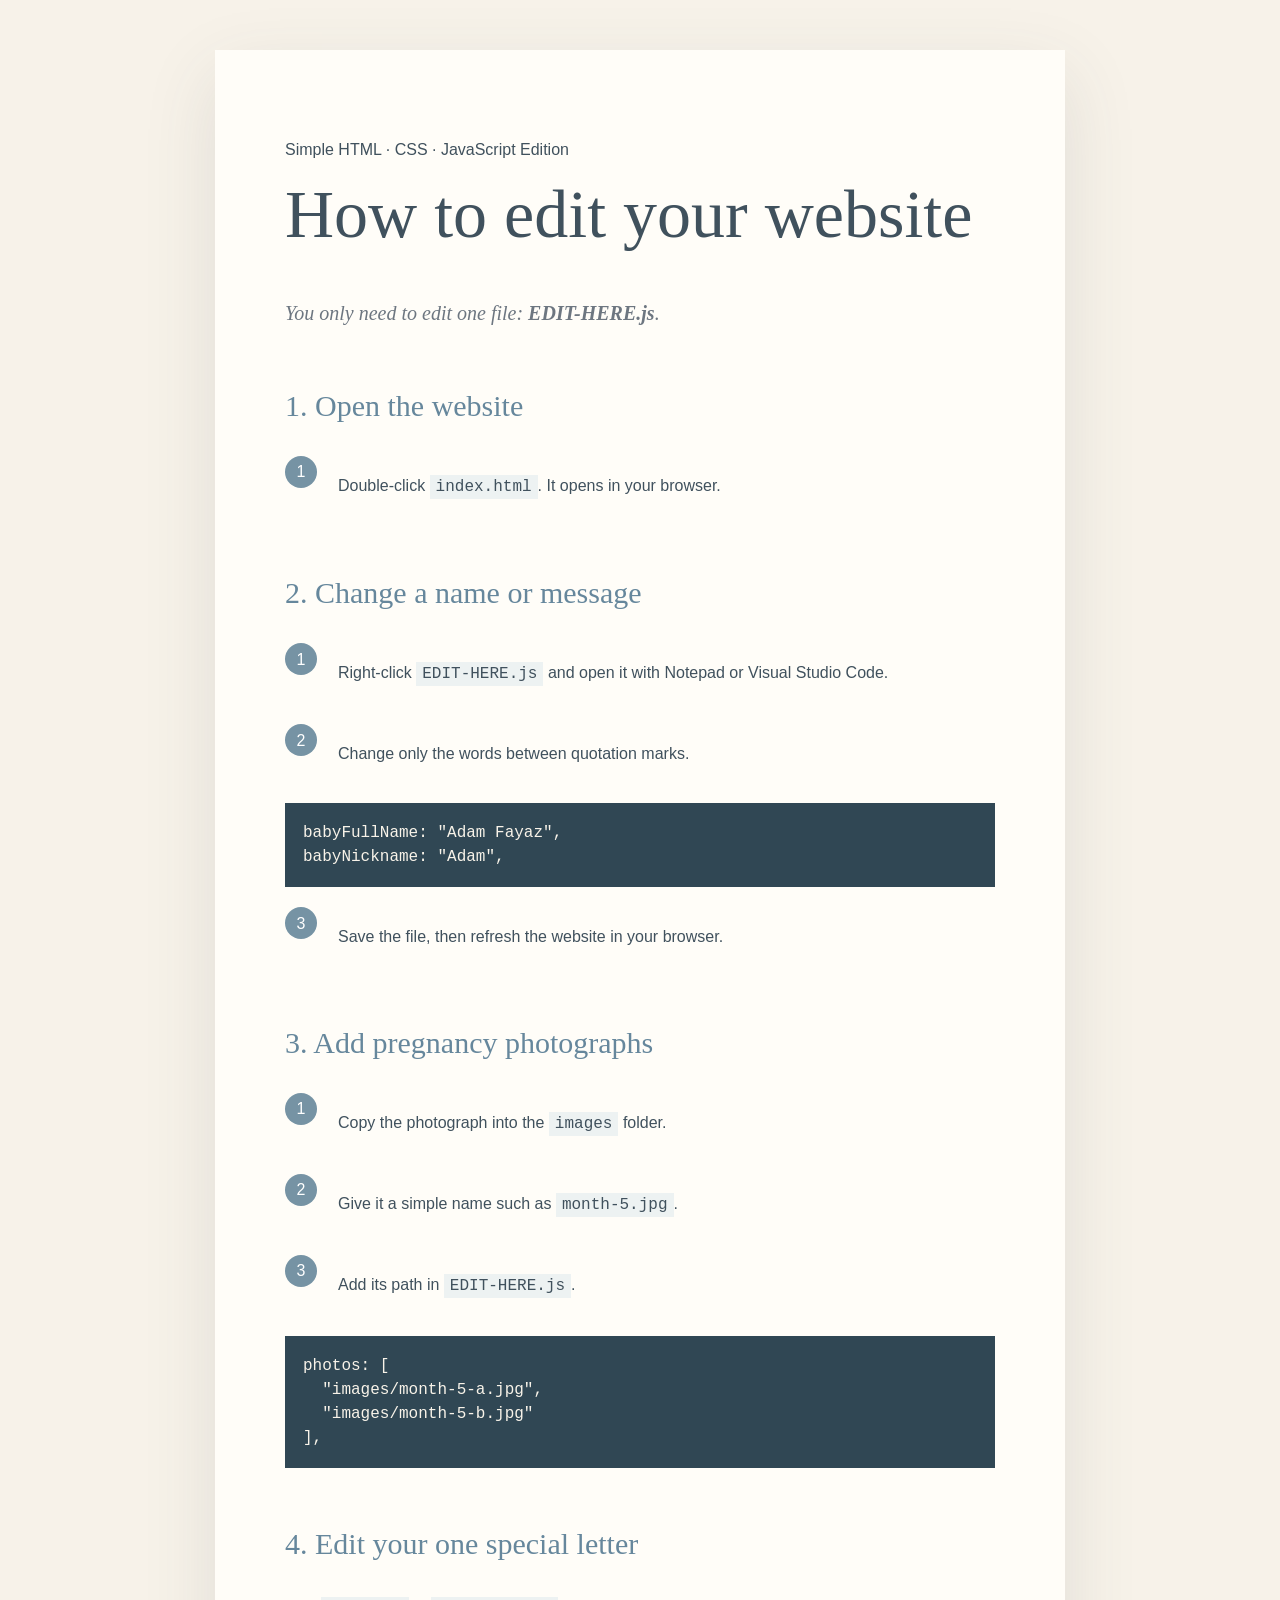
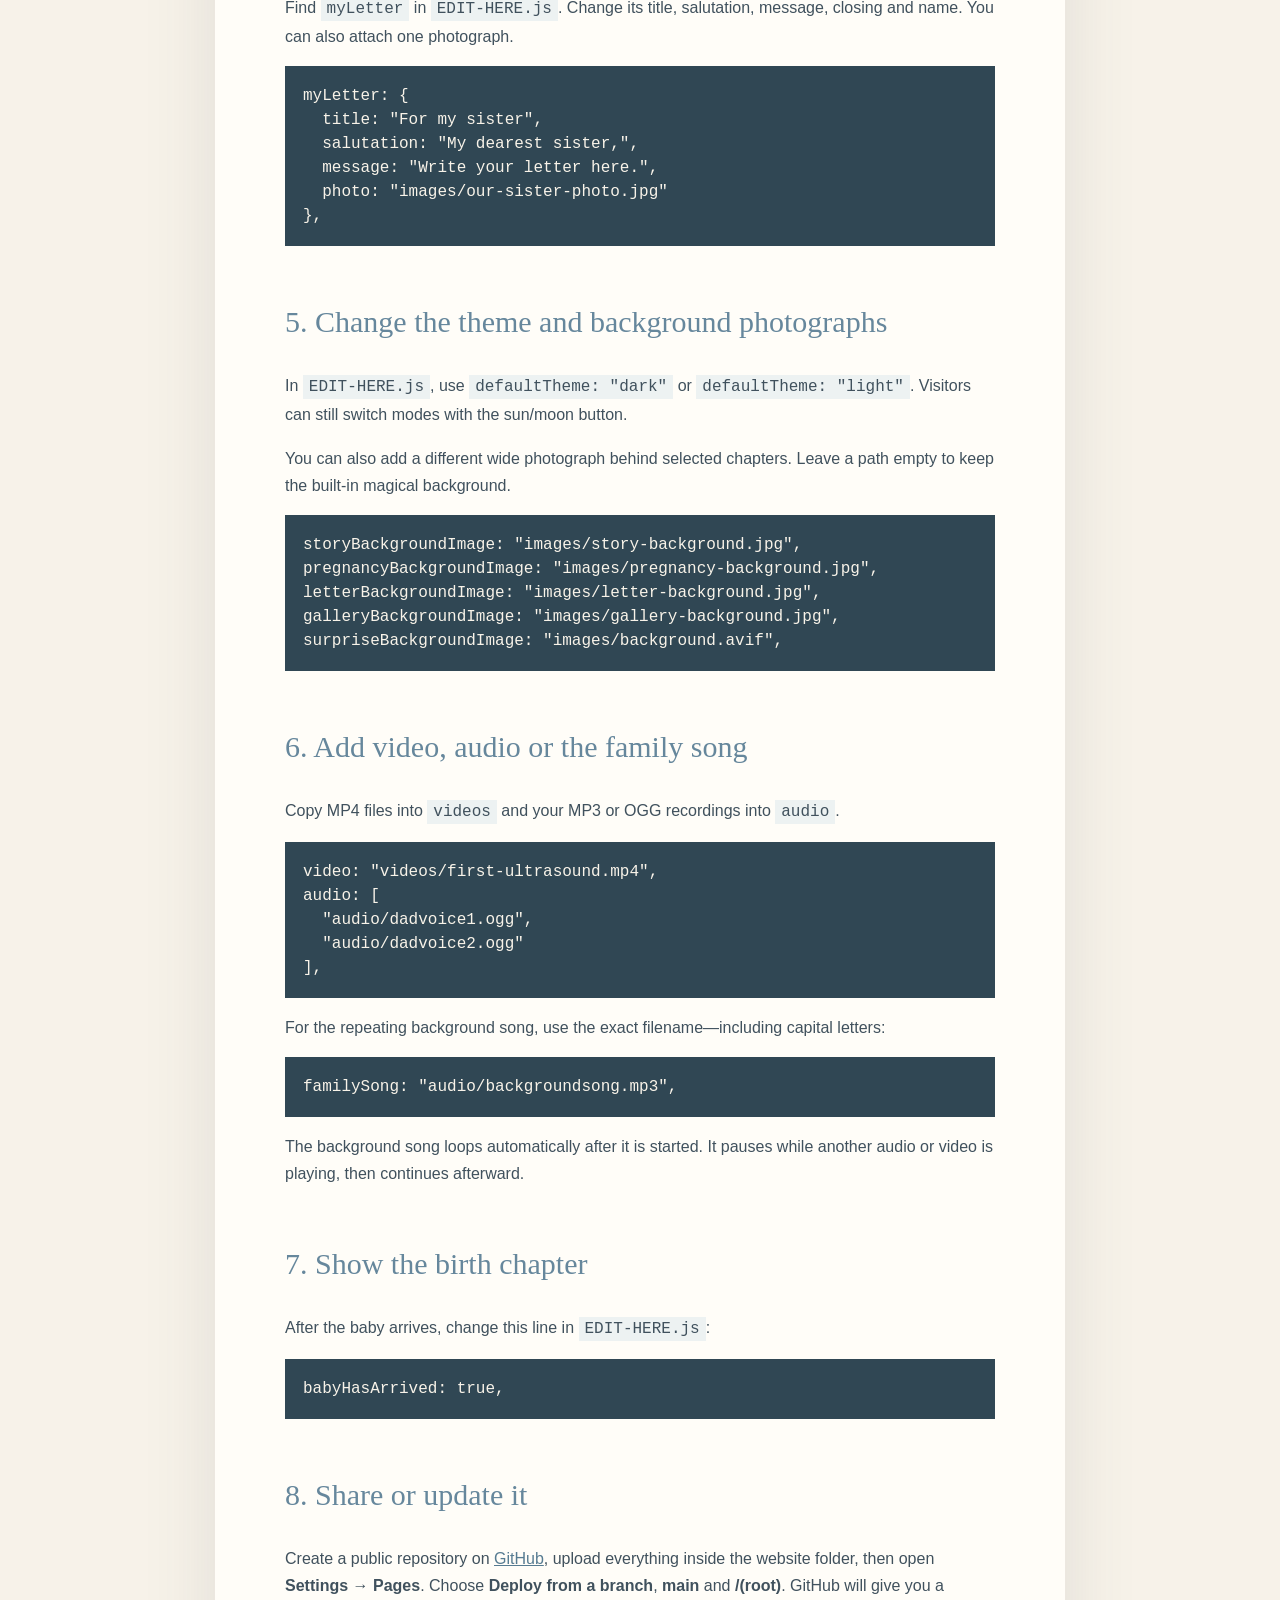
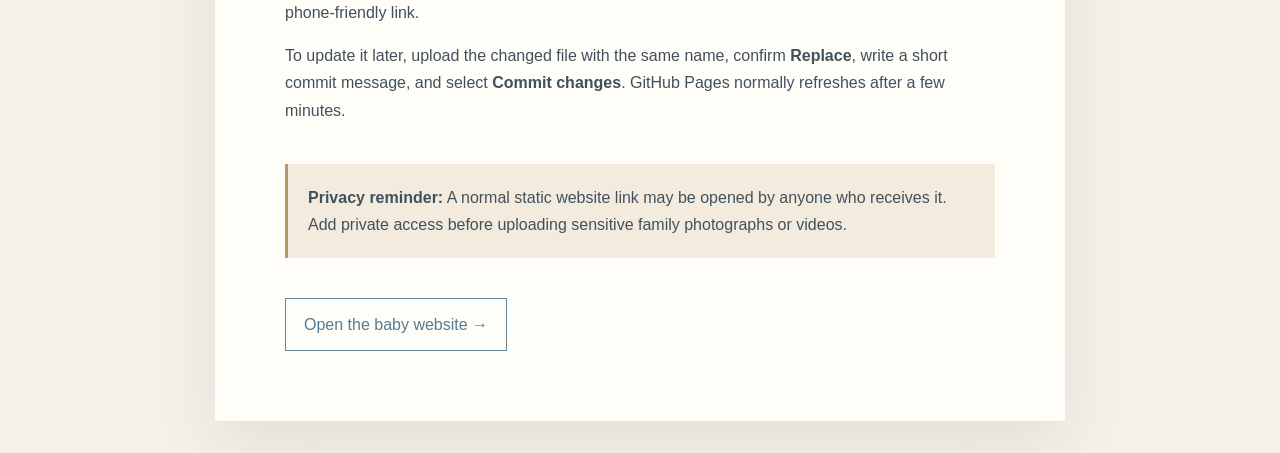
<file: HOW-TO-EDIT.html>
<!doctype html>
<html lang="en">
  <head>
    <meta charset="UTF-8" />
    <meta name="viewport" content="width=device-width, initial-scale=1" />
    <title>How to Edit Your Baby Story Website</title>
    <style>
      :root { color-scheme: light; }
      * { box-sizing: border-box; }
      body { margin: 0; background: #f7f2e9; color: #40515d; font-family: Arial, sans-serif; line-height: 1.7; }
      main { width: min(850px, calc(100% - 32px)); margin: 50px auto; padding: clamp(28px, 7vw, 70px); background: #fffdf8; box-shadow: 0 25px 70px rgba(63,75,82,.12); }
      h1, h2 { font-family: Georgia, serif; font-weight: 400; }
      h1 { margin-top: 0; font-size: clamp(40px, 7vw, 68px); line-height: 1.05; }
      h2 { margin-top: 50px; color: #66879c; font-size: 30px; }
      .intro { color: #6d7680; font-family: Georgia, serif; font-size: 20px; font-style: italic; }
      .step { display: grid; grid-template-columns: 40px 1fr; gap: 13px; margin: 20px 0; }
      .step > span { display: grid; width: 32px; height: 32px; place-items: center; border-radius: 50%; background: #7693a4; color: white; }
      code, pre { font-family: Consolas, monospace; }
      code { padding: 3px 6px; background: #edf2f2; }
      pre { overflow-x: auto; padding: 18px; background: #304754; color: #f8f3e9; line-height: 1.5; }
      .warning { margin-top: 40px; padding: 20px; border-left: 3px solid #b59a68; background: #f3ecde; }
      a { color: #567b91; }
      .home { display: inline-block; margin-top: 40px; padding: 12px 18px; border: 1px solid #66879c; text-decoration: none; }
      @media (max-width: 500px) { main { margin: 16px auto; } }
    </style>
  </head>
  <body>
    <main>
      <p>Simple HTML · CSS · JavaScript Edition</p>
      <h1>How to edit your website</h1>
      <p class="intro">You only need to edit one file: <strong>EDIT-HERE.js</strong>.</p>

      <h2>1. Open the website</h2>
      <div class="step"><span>1</span><p>Double-click <code>index.html</code>. It opens in your browser.</p></div>

      <h2>2. Change a name or message</h2>
      <div class="step"><span>1</span><p>Right-click <code>EDIT-HERE.js</code> and open it with Notepad or Visual Studio Code.</p></div>
      <div class="step"><span>2</span><p>Change only the words between quotation marks.</p></div>
      <pre>babyFullName: "Adam Fayaz",
babyNickname: "Adam",</pre>
      <div class="step"><span>3</span><p>Save the file, then refresh the website in your browser.</p></div>

      <h2>3. Add pregnancy photographs</h2>
      <div class="step"><span>1</span><p>Copy the photograph into the <code>images</code> folder.</p></div>
      <div class="step"><span>2</span><p>Give it a simple name such as <code>month-5.jpg</code>.</p></div>
      <div class="step"><span>3</span><p>Add its path in <code>EDIT-HERE.js</code>.</p></div>
      <pre>photos: [
  "images/month-5-a.jpg",
  "images/month-5-b.jpg"
],</pre>

      <h2>4. Edit your one special letter</h2>
      <p>Find <code>myLetter</code> in <code>EDIT-HERE.js</code>. Change its title, salutation, message, closing and name. You can also attach one photograph.</p>
      <pre>myLetter: {
  title: "For my sister",
  salutation: "My dearest sister,",
  message: "Write your letter here.",
  photo: "images/our-sister-photo.jpg"
},</pre>

      <h2>5. Change the theme and background photographs</h2>
      <p>In <code>EDIT-HERE.js</code>, use <code>defaultTheme: "dark"</code> or <code>defaultTheme: "light"</code>. Visitors can still switch modes with the sun/moon button.</p>
      <p>You can also add a different wide photograph behind selected chapters. Leave a path empty to keep the built-in magical background.</p>
      <pre>storyBackgroundImage: "images/story-background.jpg",
pregnancyBackgroundImage: "images/pregnancy-background.jpg",
letterBackgroundImage: "images/letter-background.jpg",
galleryBackgroundImage: "images/gallery-background.jpg",
surpriseBackgroundImage: "images/background.avif",</pre>

      <h2>6. Add video, audio or the family song</h2>
      <p>Copy MP4 files into <code>videos</code> and your MP3 or OGG recordings into <code>audio</code>.</p>
      <pre>video: "videos/first-ultrasound.mp4",
audio: [
  "audio/dadvoice1.ogg",
  "audio/dadvoice2.ogg"
],</pre>
      <p>For the repeating background song, use the exact filename—including capital letters:</p>
      <pre>familySong: "audio/backgroundsong.mp3",</pre>
      <p>The background song loops automatically after it is started. It pauses while another audio or video is playing, then continues afterward.</p>

      <h2>7. Show the birth chapter</h2>
      <p>After the baby arrives, change this line in <code>EDIT-HERE.js</code>:</p>
      <pre>babyHasArrived: true,</pre>

      <h2>8. Share or update it</h2>
      <p>Create a public repository on <a href="https://github.com">GitHub</a>, upload everything inside the website folder, then open <strong>Settings → Pages</strong>. Choose <strong>Deploy from a branch</strong>, <strong>main</strong> and <strong>/(root)</strong>. GitHub will give you a phone-friendly link.</p>
      <p>To update it later, upload the changed file with the same name, confirm <strong>Replace</strong>, write a short commit message, and select <strong>Commit changes</strong>. GitHub Pages normally refreshes after a few minutes.</p>

      <div class="warning"><strong>Privacy reminder:</strong> A normal static website link may be opened by anyone who receives it. Add private access before uploading sensitive family photographs or videos.</div>

      <a class="home" href="index.html">Open the baby website →</a>
    </main>
  </body>
</html>
</file>
